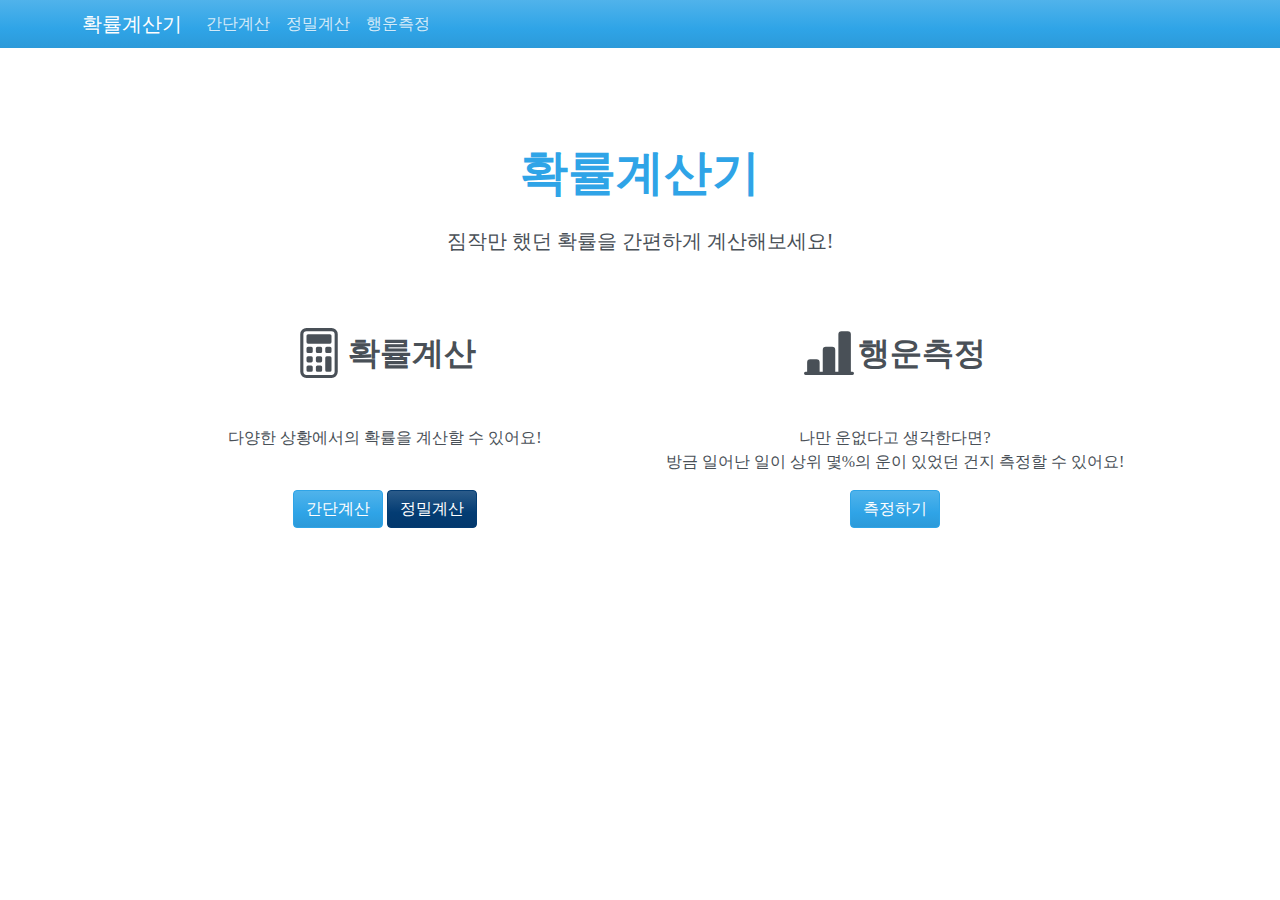
<file: index.html>
<!doctype html>
<html lang="ko">

<head>
    <script async src="https://www.googletagmanager.com/gtag/js?id=G-96M9JD2QCV"></script>
    <script>
        window.dataLayer = window.dataLayer || [];
        function gtag() { dataLayer.push(arguments); }
        gtag('js', new Date());

        gtag('config', 'G-96M9JD2QCV');
    </script>

    <meta charset="utf-8">
    <meta name="viewport" content="width=device-width, initial-scale=1">

    <!-- Bootstrap CSS -->
    <link href="./css/bootstrap.min.css" rel="stylesheet">
    <title>Probability Calculator</title>
</head>

<body>
    <div class="navbar navbar-expand-md fixed-top navbar-dark bg-primary p-1">
        <div class="container">
            <a href="./index.html" class="navbar-brand">확률계산기</a>
            <button class="navbar-toggler" type="button" data-bs-toggle="collapse" data-bs-target="#navbarResponsive"
                aria-controls="navbar" aria-expanded="false" aria-label="Toggle navigation">
                <span class="navbar-toggler-icon"></span>
            </button>
            <div class="collapse navbar-collapse" id="navbarResponsive">
                <ul class="navbar-nav">
                    <li class="nav-item">
                        <a class="nav-link" href="./basic.html">간단계산</a>
                    </li>
                    <li class="nav-item">
                        <a class="nav-link" href="./expert.html">정밀계산</a>
                    </li>
                    <li class="nav-item">
                        <a class="nav-link" href="./measure.html">행운측정</a>
                    </li>
                </ul>
            </div>
        </div>
    </div>
    <div class="container text-center p-5">
        <div class="px-4 py-5 my-5">
            <h1 class="display-5 fw-bold mb-4">확률계산기</h1>
            <div class="col mx-auto">
                <p class="lead mb-4">짐작만 했던 확률을 간편하게 계산해보세요!</p>
            </div>
            <div class="row pt-5">
                <div class="col">
                    <div>
                        <svg xmlns="http://www.w3.org/2000/svg" width="50" height="50" fill="currentColor" class="bi bi-calculator"
                        viewBox="0 0 16 16">
                        <path
                            d="M12 1a1 1 0 0 1 1 1v12a1 1 0 0 1-1 1H4a1 1 0 0 1-1-1V2a1 1 0 0 1 1-1h8zM4 0a2 2 0 0 0-2 2v12a2 2 0 0 0 2 2h8a2 2 0 0 0 2-2V2a2 2 0 0 0-2-2H4z" />
                        <path
                            d="M4 2.5a.5.5 0 0 1 .5-.5h7a.5.5 0 0 1 .5.5v2a.5.5 0 0 1-.5.5h-7a.5.5 0 0 1-.5-.5v-2zm0 4a.5.5 0 0 1 .5-.5h1a.5.5 0 0 1 .5.5v1a.5.5 0 0 1-.5.5h-1a.5.5 0 0 1-.5-.5v-1zm0 3a.5.5 0 0 1 .5-.5h1a.5.5 0 0 1 .5.5v1a.5.5 0 0 1-.5.5h-1a.5.5 0 0 1-.5-.5v-1zm0 3a.5.5 0 0 1 .5-.5h1a.5.5 0 0 1 .5.5v1a.5.5 0 0 1-.5.5h-1a.5.5 0 0 1-.5-.5v-1zm3-6a.5.5 0 0 1 .5-.5h1a.5.5 0 0 1 .5.5v1a.5.5 0 0 1-.5.5h-1a.5.5 0 0 1-.5-.5v-1zm0 3a.5.5 0 0 1 .5-.5h1a.5.5 0 0 1 .5.5v1a.5.5 0 0 1-.5.5h-1a.5.5 0 0 1-.5-.5v-1zm0 3a.5.5 0 0 1 .5-.5h1a.5.5 0 0 1 .5.5v1a.5.5 0 0 1-.5.5h-1a.5.5 0 0 1-.5-.5v-1zm3-6a.5.5 0 0 1 .5-.5h1a.5.5 0 0 1 .5.5v1a.5.5 0 0 1-.5.5h-1a.5.5 0 0 1-.5-.5v-1zm0 3a.5.5 0 0 1 .5-.5h1a.5.5 0 0 1 .5.5v4a.5.5 0 0 1-.5.5h-1a.5.5 0 0 1-.5-.5v-4z" />
                    </svg>
                    <span class="align-middle fs-2 fw-bold">확률계산</span>
                    <p class="pt-5">다양한 상황에서의 확률을 계산할 수 있어요!</p>
                    </div>
                </div>
                <div class="col">
                    <svg xmlns="http://www.w3.org/2000/svg" width="50" height="50" fill="currentColor" class="bi bi-bar-chart-line-fill"
                        viewBox="0 0 16 16">
                        <path
                            d="M11 2a1 1 0 0 1 1-1h2a1 1 0 0 1 1 1v12h.5a.5.5 0 0 1 0 1H.5a.5.5 0 0 1 0-1H1v-3a1 1 0 0 1 1-1h2a1 1 0 0 1 1 1v3h1V7a1 1 0 0 1 1-1h2a1 1 0 0 1 1 1v7h1V2z" />
                    </svg>
                    <span class="align-middle fs-2 fw-bold">행운측정</span>
                    <p class="pt-5">나만 운없다고 생각한다면?<br>방금 일어난 일이 상위 몇%의 운이 있었던 건지 측정할 수 있어요!</p>
                </div>
                
            </div>
            <div class="row text-center">
                <div class="col">
                    <button type="button" class="btn btn-primary" onclick="location.href='./basic.html';">간단계산</button>
                    <button type="button" class="btn btn-info" onclick="location.href='./expert.html';">정밀계산</button>
                </div>
                <div class="col">
                    <button type="button" class="btn btn-primary" onclick="location.href='./measure.html';">측정하기</button>
                </div>
            </div>
        </div>
    </div>
    
    <script src="https://cdn.jsdelivr.net/npm/bootstrap@5.1.3/dist/js/bootstrap.bundle.min.js"></script>
</body>

</html>
</file>
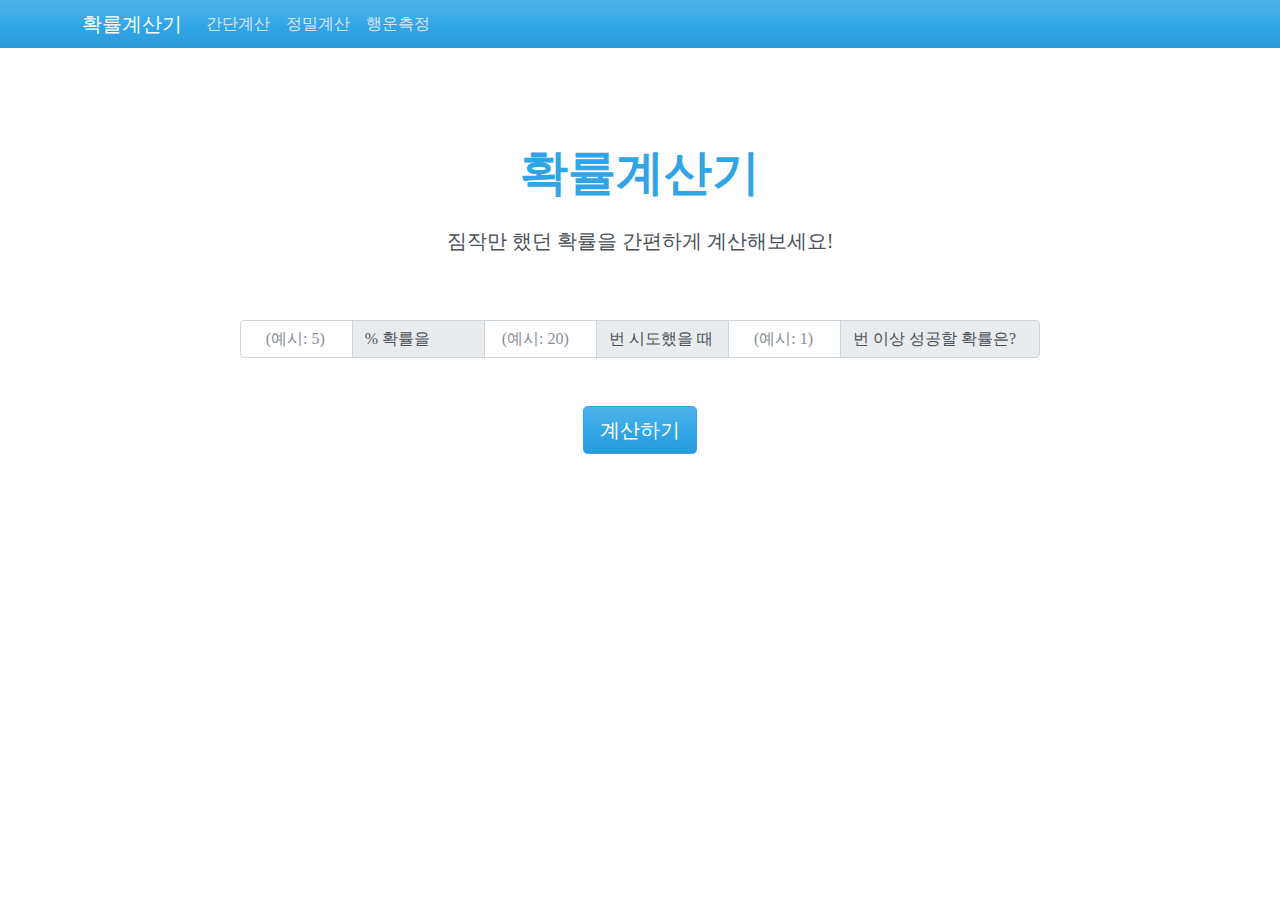
<file: basic.html>
<!doctype html>
<html lang="ko">

<head>
    <script async src="https://www.googletagmanager.com/gtag/js?id=G-96M9JD2QCV"></script>
    <script>
        window.dataLayer = window.dataLayer || [];
        function gtag() { dataLayer.push(arguments); }
        gtag('js', new Date());

        gtag('config', 'G-96M9JD2QCV');
    </script>

    <meta charset="utf-8">
    <meta name="viewport" content="width=device-width, initial-scale=1">

    <!-- Bootstrap CSS -->
    <link href="./css/bootstrap.min.css" rel="stylesheet">
    <title>Probability Calculator</title>
</head>

<body>
    <div class="navbar navbar-expand-md fixed-top navbar-dark bg-primary p-1">
        <div class="container">
            <a href="./index.html" class="navbar-brand">확률계산기</a>
            <button class="navbar-toggler" type="button" data-bs-toggle="collapse" data-bs-target="#navbarResponsive"
                aria-controls="navbar" aria-expanded="false" aria-label="Toggle navigation">
                <span class="navbar-toggler-icon"></span>
            </button>
            <div class="collapse navbar-collapse" id="navbarResponsive">
                <ul class="navbar-nav">
                    <li class="nav-item">
                        <a class="nav-link" href="./basic.html">간단계산</a>
                    </li>
                    <li class="nav-item">
                        <a class="nav-link" href="./expert.html">정밀계산</a>
                    </li>
                    <li class="nav-item">
                        <a class="nav-link" href="./measure.html">행운측정</a>
                    </li>
                </ul>
            </div>
        </div>
    </div>
    <div class="container-md text-center p-5">
        <div class="px-4 py-5 mt-5" id="title">
            <h1 class="display-5 fw-bold mb-4">확률계산기</h1>
            <div class="col mx-auto">
                <p class="lead">짐작만 했던 확률을 간편하게 계산해보세요!</p>
            </div>
        </div>
        <div class="alert alert-danger m-4" role="alert" style="display: none;">
            경고
        </div>
        <div class="input-group mb-5 row row-cols-1" id="calcForm" style="max-width: 800px; float:none; margin:0 auto">
            <input type="number" class="form-control col-lg-1 col" id="successRate" placeholder="(예시: 5)"
                aria-label="성공 확률 입력" style="text-align:right;">
            <span class="input-group-text col-lg-2 pe-5 col">% 확률을</span>
            <input type="number" class="form-control col-lg-2 col" id="tryCount" placeholder="(예시: 20)"
                aria-label="시도 횟수 입력" style="text-align:right;">
            <span class="input-group-text col-lg-2 pe-5 col">번 시도했을 때</span>
            <input type="number" class="form-control col-lg-2 col" id="wishCount" placeholder="(예시: 1)"
                aria-label="희망 횟수 입력" style="text-align:right;">
            <span class="input-group-text col-lg-3 pe-5 col">번 이상 성공할 확률은?</span>
        </div>
        <div class="float-right">
            <button type="button" id="calcButton" class="btn btn-primary btn-lg">계산하기</button>
        </div>
        <div class="m-5 lead" id="loadingMessage" style="display:none;">
            잠시만 기다려주세요!
        </div>
        <div class="m-5" id="calcMessage" style="display:none;">
            <div class="m-2 lead">
                계산된 확률: <span id="calcResult">00</span>%
            </div>
            <div>
                <button type="button" id="moreInfoButton" class="btn btn-outline-primary">자세히</button>
            </div>
        </div>
        <div class="m-5 text-start" id="calcMore" style="display: none">
            <div class="m-5">
                <div class="lead"><span class="success-rate">00</span>% 확률로 <span class="try-count">00</span>번 시도시 성공횟수
                    기댓값: <span id="expectSuccess">00</span>회</div>
                <table class="table table-hover align-middle">
                    <thead>
                        <tr>
                            <th style="width: 25%;" scope="col">성공횟수</th>
                            <th style="width: 25%;" scope="col">성공확률</th>
                            <th style="width: 50%;" scope="col"></th>
                        </tr>
                    </thead>
                    <tbody>
                        <tr>
                            <th scope="row"><span id="key1">1</span>회이상</th>
                            <td><span id="value1">0</span>%</td>
                            <td>
                                <div class="progress">
                                    <div class="progress-bar progress-bar-striped" role="progressbar"
                                        id="progressValue1" style="width: 10%;" aria-valuenow="10" aria-valuemin="0"
                                        aria-valuemax="100"></div>
                                </div>
                            </td>
                        </tr>
                        <tr>
                            <th scope="row"><span id="key2">2</span>회이상</th>
                            <td><span id="value2">0</span>%</td>
                            <td>
                                <div class="progress">
                                    <div class="progress-bar progress-bar-striped" role="progressbar"
                                        id="progressValue2" style="width: 10%;" aria-valuenow="10" aria-valuemin="0"
                                        aria-valuemax="100"></div>
                                </div>
                            </td>
                        </tr>
                        <tr>
                            <th scope="row"><span id="key3">3</span>회이상</th>
                            <td><span id="value3">0</span>%</td>
                            <td>
                                <div class="progress">
                                    <div class="progress-bar progress-bar-striped" role="progressbar"
                                        id="progressValue3" style="width: 10%;" aria-valuenow="10" aria-valuemin="0"
                                        aria-valuemax="100"></div>
                                </div>
                            </td>
                        </tr>
                        <tr>
                            <th scope="row"><span id="key4">4</span>회이상</th>
                            <td><span id="value4">0</span>%</td>
                            <td>
                                <div class="progress">
                                    <div class="progress-bar progress-bar-striped" role="progressbar"
                                        id="progressValue4" style="width: 10%;" aria-valuenow="10" aria-valuemin="0"
                                        aria-valuemax="100"></div>
                                </div>
                            </td>
                        </tr>
                        <tr>
                            <th scope="row"><span id="key5">5</span>회이상</th>
                            <td><span id="value5">0</span>%</td>
                            <td>
                                <div class="progress">
                                    <div class="progress-bar progress-bar-striped" role="progressbar"
                                        id="progressValue5" style="width: 10%;" aria-valuenow="10" aria-valuemin="0"
                                        aria-valuemax="100"></div>
                                </div>
                            </td>
                        </tr>
                    </tbody>
                </table>
            </div>
            <div class="m-5" style="width: 50%;">
                <div class="lead"><span class="success-rate">00</span>% 확률로 <span class="wish-count">00</span>번 성공하려면
                    시도횟수 기댓값: <span id="expectCount">00</span>회</div>
                <table class="table table-hover align-middle">
                    <thead>
                        <tr>
                            <th scope="col">행운정도</th>
                            <th scope="col">필요횟수</th>
                        </tr>
                    </thead>
                    <tbody>
                        <tr>
                            <th scope="row">상위 10%</th>
                            <td><span id="count1">0</span>회</td>
                        </tr>
                        <tr>
                            <th scope="row">상위 20%</th>
                            <td><span id="count2">0</span>회</td>
                        </tr>
                        <tr>
                            <th scope="row">상위 30%</th>
                            <td><span id="count3">0</span>회</td>
                        </tr>
                        <tr>
                            <th scope="row">상위 40%</th>
                            <td><span id="count4">0</span>회</td>
                        </tr>
                        <tr>
                            <th scope="row">상위 50%</th>
                            <td><span id="count5">0</span>회</td>
                        </tr>
                        <tr>
                            <th scope="row">상위 60%</th>
                            <td><span id="count6">0</span>회</td>
                        </tr>
                        <tr>
                            <th scope="row">상위 70%</th>
                            <td><span id="count7">0</span>회</td>
                        </tr>
                        <tr>
                            <th scope="row">상위 80%</th>
                            <td><span id="count8">0</span>회</td>
                        </tr>
                        <tr>
                            <th scope="row">상위 90%</th>
                            <td><span id="count9">0</span>회</td>
                        </tr>
                        <tr>
                            <th scope="row">상위 99%</th>
                            <td><span id="count10">0</span>회</td>
                        </tr>
                    </tbody>
                </table>
            </div>
        </div>
    </div>



    <script src="https://cdn.jsdelivr.net/npm/bootstrap@5.1.3/dist/js/bootstrap.bundle.min.js"></script>
    <script src="./js/common.js"></script>
    <script src="./js/basic.js"></script>
</body>

</html>
</file>
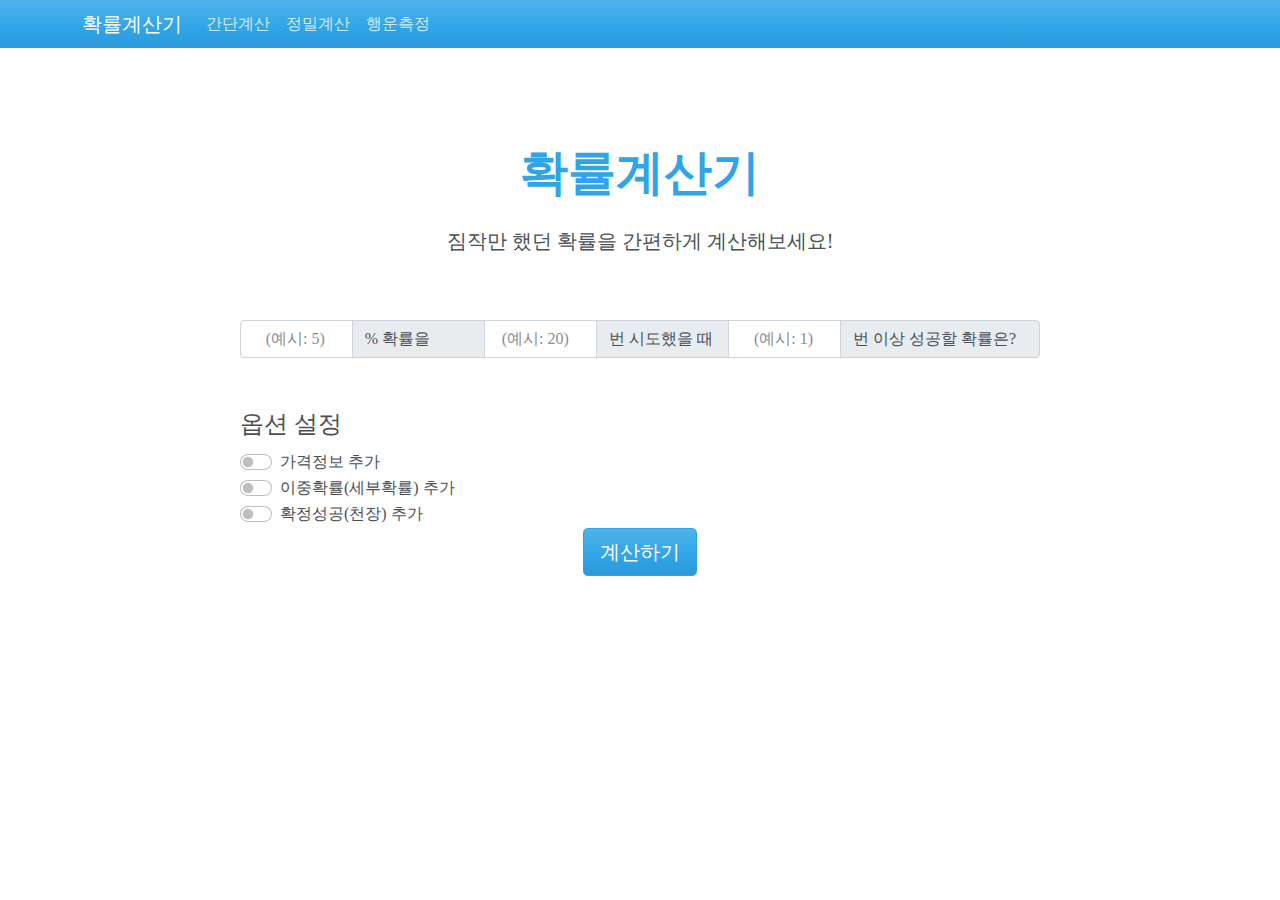
<file: expert.html>
<!doctype html>
<html lang="ko">

<head>
    <script async src="https://www.googletagmanager.com/gtag/js?id=G-96M9JD2QCV"></script>
    <script>
        window.dataLayer = window.dataLayer || [];
        function gtag() { dataLayer.push(arguments); }
        gtag('js', new Date());

        gtag('config', 'G-96M9JD2QCV');
    </script>
    
    <meta charset="utf-8">
    <meta name="viewport" content="width=device-width, initial-scale=1">

    <!-- Bootstrap CSS -->
    <link href="./css/bootstrap.min.css" rel="stylesheet">
    <title>Probability Calculator</title>
</head>

<body>
    <div class="navbar navbar-expand-md fixed-top navbar-dark bg-primary p-1">
        <div class="container">
            <a href="./index.html" class="navbar-brand">확률계산기</a>
            <button class="navbar-toggler" type="button" data-bs-toggle="collapse" data-bs-target="#navbarResponsive"
                aria-controls="navbar" aria-expanded="false" aria-label="Toggle navigation">
                <span class="navbar-toggler-icon"></span>
            </button>
            <div class="collapse navbar-collapse" id="navbarResponsive">
                <ul class="navbar-nav">
                    <li class="nav-item">
                        <a class="nav-link" href="./basic.html">간단계산</a>
                    </li>
                    <li class="nav-item">
                        <a class="nav-link" href="./expert.html">정밀계산</a>
                    </li>
                    <li class="nav-item">
                        <a class="nav-link" href="./measure.html">행운측정</a>
                    </li>
                </ul>
            </div>
        </div>
    </div>
    <div class="container-md text-center p-5">
        <div class="px-4 py-5 mt-5" id="title">
            <h1 class="display-5 fw-bold mb-4">확률계산기</h1>
            <div class="col mx-auto">
                <p class="lead">짐작만 했던 확률을 간편하게 계산해보세요!</p>
            </div>
        </div>
        <div class="alert alert-danger m-4" role="alert" style="display: none;">
            경고
        </div>
        <div class="input-group mb-5 row row-cols-1" id="calcForm" style="max-width: 800px; float:none; margin:0 auto">
            <input type="number" class="form-control col-lg-1 col" id="successRate" placeholder="(예시: 5)"
                aria-label="성공 확률 입력" style="text-align:right;">
            <span class="input-group-text col-lg-2 pe-5 col">% 확률을</span>
            <input type="number" class="form-control col-lg-2 col" id="tryCount" placeholder="(예시: 20)"
                aria-label="시도 횟수 입력" style="text-align:right;">
            <span class="input-group-text col-lg-2 pe-5 col">번 시도했을 때</span>
            <input type="number" class="form-control col-lg-2 col" id="wishCount" placeholder="(예시: 1)"
                aria-label="희망 횟수 입력" style="text-align:right;">
            <span class="input-group-text col-lg-3 pe-5 col">번 이상 성공할 확률은?</span>
        </div>
        <fieldset class="text-start" style="max-width: 800px; float:none; margin:0 auto">
            <legend>옵션 설정</legend>
            <div class="form-check form-switch">
                <input class="form-check-input" type="checkbox" id="priceOption">
                <label class="form-check-label" for="priceOption">가격정보 추가</label>
            </div>
            <div class="input-group align-items-center mb-2" id="priceInfo" style="display: none;">
                <span class="me-2">1회 시도비용: </span>
                <input type="number" class="form-control form-control-sm" id="price" placeholder="(예시: 100)" aria-label="개당 가격" style="max-width: 100px;">
                <span class="ms-2">ⓒ</span>
            </div>
            <div class="form-check form-switch">
                <input class="form-check-input" type="checkbox" id="detailOption">
                <label class="form-check-label" for="detailOption">이중확률(세부확률) 추가</label>
            </div>
            <div class="input-group align-items-center mb-2"  id="detailInfo" style="display: none;">
                <span class="me-2"><span class="basic-success-rate">00</span>% 확률 중에서 내가 정확히 원하는 게 성공할 확률: </span>
                <input type="number" class="form-control form-control-sm" id="detailSuccessRate" placeholder="(예시: 30)" aria-label="세부 확률" style="max-width: 100px;">
                <span class="ms-2">% (총 확률: <span class="total-success-rate">00</span>%)</span>
            </div>
            <div class="form-check form-switch">
                <input class="form-check-input" type="checkbox" id="maxStackOption">
                <label class="form-check-label" for="maxStackOption">확정성공(천장) 추가</label>
            </div>
            <div class="input-group align-items-center mb-2" id="maxStackInfo" style="display: none;">
                <span class="me-2"> 연속해서 실패할경우 적어도 </span>
                    <input type="number" class="form-control form-control-sm" id="maxStack" placeholder="(예시: 50)"
                        aria-label="천장 수치" style="max-width: 100px;">
                    <span class="ms-2">번째에서는 <span class="basic-success-rate">00</span>% 확률이 확정적으로 성공</span>
            </div>
        </fieldset>
        <div class="float-right">
            <button type="button" id="calcButton" class="btn btn-primary btn-lg">계산하기</button>
        </div>
        <div class="m-5 lead" id="loadingMessage" style="display:none;">
            잠시만 기다려주세요!
        </div>
        <div class="m-5" id="calcMessage" style="display:none;">
            <div class="m-2 lead">
                계산된 확률: <span id="calcResult">00</span>%
            </div>
            <div>
                <button type="button" id="moreInfoButton" class="btn btn-outline-primary">자세히</button>
            </div>
        </div>
        <div class="m-5 text-start" id="calcMore" style="display: none">
            <div class="m-5">
                <div class="lead"><span class="success-rate">00</span>% 확률로 <span class="try-count">00</span>번 시도시 성공횟수
                    기댓값: <span id="expectSuccess">00</span>회</div>
                <table class="table table-hover align-middle">
                    <thead>
                        <tr>
                            <th style="width: 25%;" scope="col">성공횟수</th>
                            <th style="width: 25%;" scope="col">성공확률</th>
                            <th style="width: 50%;" scope="col"></th>
                        </tr>
                    </thead>
                    <tbody>
                        <tr>
                            <th scope="row"><span id="key1">1</span>회이상</th>
                            <td><span id="value1">0</span>%</td>
                            <td>
                                <div class="progress">
                                    <div class="progress-bar progress-bar-striped" role="progressbar"
                                        id="progressValue1" style="width: 10%;" aria-valuenow="10" aria-valuemin="0"
                                        aria-valuemax="100"></div>
                                </div>
                            </td>
                        </tr>
                        <tr>
                            <th scope="row"><span id="key2">2</span>회이상</th>
                            <td><span id="value2">0</span>%</td>
                            <td>
                                <div class="progress">
                                    <div class="progress-bar progress-bar-striped" role="progressbar"
                                        id="progressValue2" style="width: 10%;" aria-valuenow="10" aria-valuemin="0"
                                        aria-valuemax="100"></div>
                                </div>
                            </td>
                        </tr>
                        <tr>
                            <th scope="row"><span id="key3">3</span>회이상</th>
                            <td><span id="value3">0</span>%</td>
                            <td>
                                <div class="progress">
                                    <div class="progress-bar progress-bar-striped" role="progressbar"
                                        id="progressValue3" style="width: 10%;" aria-valuenow="10" aria-valuemin="0"
                                        aria-valuemax="100"></div>
                                </div>
                            </td>
                        </tr>
                        <tr>
                            <th scope="row"><span id="key4">4</span>회이상</th>
                            <td><span id="value4">0</span>%</td>
                            <td>
                                <div class="progress">
                                    <div class="progress-bar progress-bar-striped" role="progressbar"
                                        id="progressValue4" style="width: 10%;" aria-valuenow="10" aria-valuemin="0"
                                        aria-valuemax="100"></div>
                                </div>
                            </td>
                        </tr>
                        <tr>
                            <th scope="row"><span id="key5">5</span>회이상</th>
                            <td><span id="value5">0</span>%</td>
                            <td>
                                <div class="progress">
                                    <div class="progress-bar progress-bar-striped" role="progressbar"
                                        id="progressValue5" style="width: 10%;" aria-valuenow="10" aria-valuemin="0"
                                        aria-valuemax="100"></div>
                                </div>
                            </td>
                        </tr>
                    </tbody>
                </table>
            </div>
            <div class="m-5" style="width: 50%;">
                <div class="lead"><span class="success-rate">00</span>% 확률로 <span class="wish-count">00</span>번 성공하려면
                    시도횟수 기댓값: <span id="expectCount">00</span>회</div>
                <table class="table table-hover align-middle">
                    <thead>
                        <tr>
                            <th scope="col">행운정도</th>
                            <th scope="col">필요횟수</th>
                        </tr>
                    </thead>
                    <tbody>
                        <tr>
                            <th scope="row">상위 10%</th>
                            <td><span id="count1">0회</span></td>
                        </tr>
                        <tr>
                            <th scope="row">상위 20%</th>
                            <td><span id="count2">0회</span></td>
                        </tr>
                        <tr>
                            <th scope="row">상위 30%</th>
                            <td><span id="count3">0회</span></td>
                        </tr>
                        <tr>
                            <th scope="row">상위 40%</th>
                            <td><span id="count4">0회</span></td>
                        </tr>
                        <tr>
                            <th scope="row">상위 50%</th>
                            <td><span id="count5">0회</span></td>
                        </tr>
                        <tr>
                            <th scope="row">상위 60%</th>
                            <td><span id="count6">0회</span></td>
                        </tr>
                        <tr>
                            <th scope="row">상위 70%</th>
                            <td><span id="count7">0회</span></td>
                        </tr>
                        <tr>
                            <th scope="row">상위 80%</th>
                            <td><span id="count8">0회</span></td>
                        </tr>
                        <tr>
                            <th scope="row">상위 90%</th>
                            <td><span id="count9">0회</span></td>
                        </tr>
                        <tr>
                            <th scope="row">상위 99%</th>
                            <td><span id="count10">0회</span></td>
                        </tr>
                    </tbody>
                </table>
            </div>
        </div>
    </div>



    <script src="https://cdn.jsdelivr.net/npm/bootstrap@5.1.3/dist/js/bootstrap.bundle.min.js"></script>
    <script src="./js/common.js"></script>
    <script src="./js/expert.js"></script>
</body>

</html>
</file>
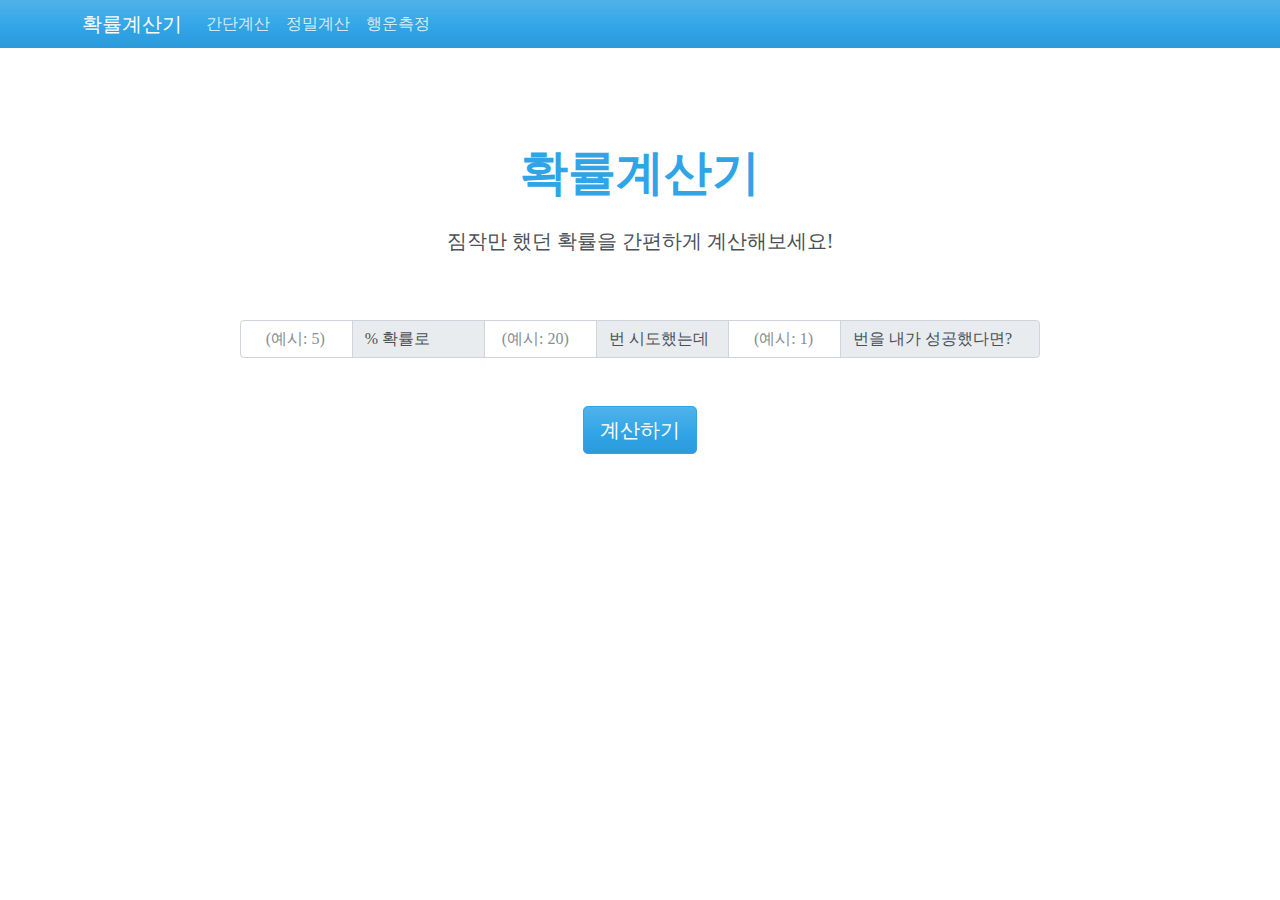
<file: measure.html>
<!doctype html>
<html lang="ko">

<head>
    <script async src="https://www.googletagmanager.com/gtag/js?id=G-96M9JD2QCV"></script>
    <script>
        window.dataLayer = window.dataLayer || [];
        function gtag() { dataLayer.push(arguments); }
        gtag('js', new Date());

        gtag('config', 'G-96M9JD2QCV');
    </script>

    <meta charset="utf-8">
    <meta name="viewport" content="width=device-width, initial-scale=1">

    <!-- Bootstrap CSS -->
    <link href="./css/bootstrap.min.css" rel="stylesheet">
    <title>Probability Calculator</title>
</head>

<body>
    <div class="navbar navbar-expand-md fixed-top navbar-dark bg-primary p-1">
        <div class="container">
            <a href="./index.html" class="navbar-brand">확률계산기</a>
            <button class="navbar-toggler" type="button" data-bs-toggle="collapse" data-bs-target="#navbarResponsive"
                aria-controls="navbar" aria-expanded="false" aria-label="Toggle navigation">
                <span class="navbar-toggler-icon"></span>
            </button>
            <div class="collapse navbar-collapse" id="navbarResponsive">
                <ul class="navbar-nav">
                    <li class="nav-item">
                        <a class="nav-link" href="./basic.html">간단계산</a>
                    </li>
                    <li class="nav-item">
                        <a class="nav-link" href="./expert.html">정밀계산</a>
                    </li>
                    <li class="nav-item">
                        <a class="nav-link" href="./measure.html">행운측정</a>
                    </li>
                </ul>
            </div>
        </div>
    </div>
    <div class="container-md text-center p-5">
        <div class="px-4 py-5 mt-5" id="title">
            <h1 class="display-5 fw-bold mb-4">확률계산기</h1>
            <div class="col mx-auto">
                <p class="lead">짐작만 했던 확률을 간편하게 계산해보세요!</p>
            </div>
        </div>
        <div class="alert alert-danger m-4" role="alert" style="display: none;">
            경고
        </div>
        <div class="input-group mb-5 row row-cols-1" id="calcForm" style="max-width: 800px; float:none; margin:0 auto">
            <input type="number" class="form-control col-lg-1 col" id="successRate" placeholder="(예시: 5)"
                aria-label="성공 확률 입력" style="text-align:right;">
            <span class="input-group-text col-lg-2 pe-5 col">% 확률로</span>
            <input type="number" class="form-control col-lg-2 col" id="tryCount" placeholder="(예시: 20)"
                aria-label="시도 횟수 입력" style="text-align:right;">
            <span class="input-group-text col-lg-2 pe-5 col">번 시도했는데</span>
            <input type="number" class="form-control col-lg-2 col" id="wishCount" placeholder="(예시: 1)"
                aria-label="희망 횟수 입력" style="text-align:right;">
            <span class="input-group-text col-lg-3 pe-5 col">번을 내가 성공했다면?</span>
        </div>
        <div class="float-right">
            <button type="button" id="calcButton" class="btn btn-primary btn-lg">계산하기</button>
        </div>
        <div class="m-5 lead" id="loadingMessage" style="display: none;">
            잠시만 기다려주세요!
        </div>
        <div class="m-5" id="calcMessage" style="display: none;">
            <div class="m-2 lead">
                나는 <span id="calcResult">상위 00</span>%의 운을 가지고 있어요!
            </div>
            <br>
            <div class="m-2 lead">
                나보다 더 많이 성공할 확률: <span id="subCalcResult1">00</span>%
            </div>
            <div class="m-2 lead">
                나보다 더 적게 성공할 확률: <span id="subCalcResult2">00</span>%
            </div>
            <div class="m-2 lead">
                나랑 똑같이 <span class="wish-count">00</span>번만 성공할 확률: <span id="subCalcResult3">00</span>%
            </div>
            <div>
                <button type="button" id="moreInfoButton" class="btn btn-outline-primary">자세히</button>
            </div>
        </div>
        <div class="m-5 text-start" id="calcMore" style="display: none">
            <div class="m-5">
                <div class="lead"><span class="success-rate">00</span>% 확률로 <span class="try-count">00</span>번 시도시 성공횟수
                    기댓값: <span id="expectSuccess">00</span>회</div>
                <table class="table table-hover align-middle">
                    <thead>
                        <tr>
                            <th style="width: 25%;" scope="col">성공횟수</th>
                            <th style="width: 25%;" scope="col">성공확률</th>
                            <th style="width: 50%;" scope="col"></th>
                        </tr>
                    </thead>
                    <tbody>
                        <tr>
                            <th scope="row"><span id="key1">1</span>회이상</th>
                            <td><span id="value1">0</span>%</td>
                            <td>
                                <div class="progress">
                                    <div class="progress-bar progress-bar-striped" role="progressbar"
                                        id="progressValue1" style="width: 10%;" aria-valuenow="10" aria-valuemin="0"
                                        aria-valuemax="100"></div>
                                </div>
                            </td>
                        </tr>
                        <tr>
                            <th scope="row"><span id="key2">2</span>회이상</th>
                            <td><span id="value2">0</span>%</td>
                            <td>
                                <div class="progress">
                                    <div class="progress-bar progress-bar-striped" role="progressbar"
                                        id="progressValue2" style="width: 10%;" aria-valuenow="10" aria-valuemin="0"
                                        aria-valuemax="100"></div>
                                </div>
                            </td>
                        </tr>
                        <tr>
                            <th scope="row"><span id="key3">3</span>회이상</th>
                            <td><span id="value3">0</span>%</td>
                            <td>
                                <div class="progress">
                                    <div class="progress-bar progress-bar-striped" role="progressbar"
                                        id="progressValue3" style="width: 10%;" aria-valuenow="10" aria-valuemin="0"
                                        aria-valuemax="100"></div>
                                </div>
                            </td>
                        </tr>
                        <tr>
                            <th scope="row"><span id="key4">4</span>회이상</th>
                            <td><span id="value4">0</span>%</td>
                            <td>
                                <div class="progress">
                                    <div class="progress-bar progress-bar-striped" role="progressbar"
                                        id="progressValue4" style="width: 10%;" aria-valuenow="10" aria-valuemin="0"
                                        aria-valuemax="100"></div>
                                </div>
                            </td>
                        </tr>
                        <tr>
                            <th scope="row"><span id="key5">5</span>회이상</th>
                            <td><span id="value5">0</span>%</td>
                            <td>
                                <div class="progress">
                                    <div class="progress-bar progress-bar-striped" role="progressbar"
                                        id="progressValue5" style="width: 10%;" aria-valuenow="10" aria-valuemin="0"
                                        aria-valuemax="100"></div>
                                </div>
                            </td>
                        </tr>
                    </tbody>
                </table>
            </div>
            <div class="m-5" style="width: 50%;">
                <div class="lead"><span class="success-rate">00</span>% 확률로 <span class="wish-count">00</span>번 성공하려면
                    시도횟수 기댓값: <span id="expectCount">00</span>회</div>
                <table class="table table-hover align-middle">
                    <thead>
                        <tr>
                            <th scope="col">행운정도</th>
                            <th scope="col">필요횟수</th>
                        </tr>
                    </thead>
                    <tbody>
                        <tr>
                            <th scope="row">상위 10%</th>
                            <td><span id="count1">0</span>회</td>
                        </tr>
                        <tr>
                            <th scope="row">상위 20%</th>
                            <td><span id="count2">0</span>회</td>
                        </tr>
                        <tr>
                            <th scope="row">상위 30%</th>
                            <td><span id="count3">0</span>회</td>
                        </tr>
                        <tr>
                            <th scope="row">상위 40%</th>
                            <td><span id="count4">0</span>회</td>
                        </tr>
                        <tr>
                            <th scope="row">상위 50%</th>
                            <td><span id="count5">0</span>회</td>
                        </tr>
                        <tr>
                            <th scope="row">상위 60%</th>
                            <td><span id="count6">0</span>회</td>
                        </tr>
                        <tr>
                            <th scope="row">상위 70%</th>
                            <td><span id="count7">0</span>회</td>
                        </tr>
                        <tr>
                            <th scope="row">상위 80%</th>
                            <td><span id="count8">0</span>회</td>
                        </tr>
                        <tr>
                            <th scope="row">상위 90%</th>
                            <td><span id="count9">0</span>회</td>
                        </tr>
                        <tr>
                            <th scope="row">상위 99%</th>
                            <td><span id="count10">0</span>회</td>
                        </tr>
                    </tbody>
                </table>
            </div>
        </div>
    </div>



    <script src="https://cdn.jsdelivr.net/npm/bootstrap@5.1.3/dist/js/bootstrap.bundle.min.js"></script>
    <script src="./js/common.js"></script>
    <script src="./js/measure.js"></script>
</body>

</html>
</file>
